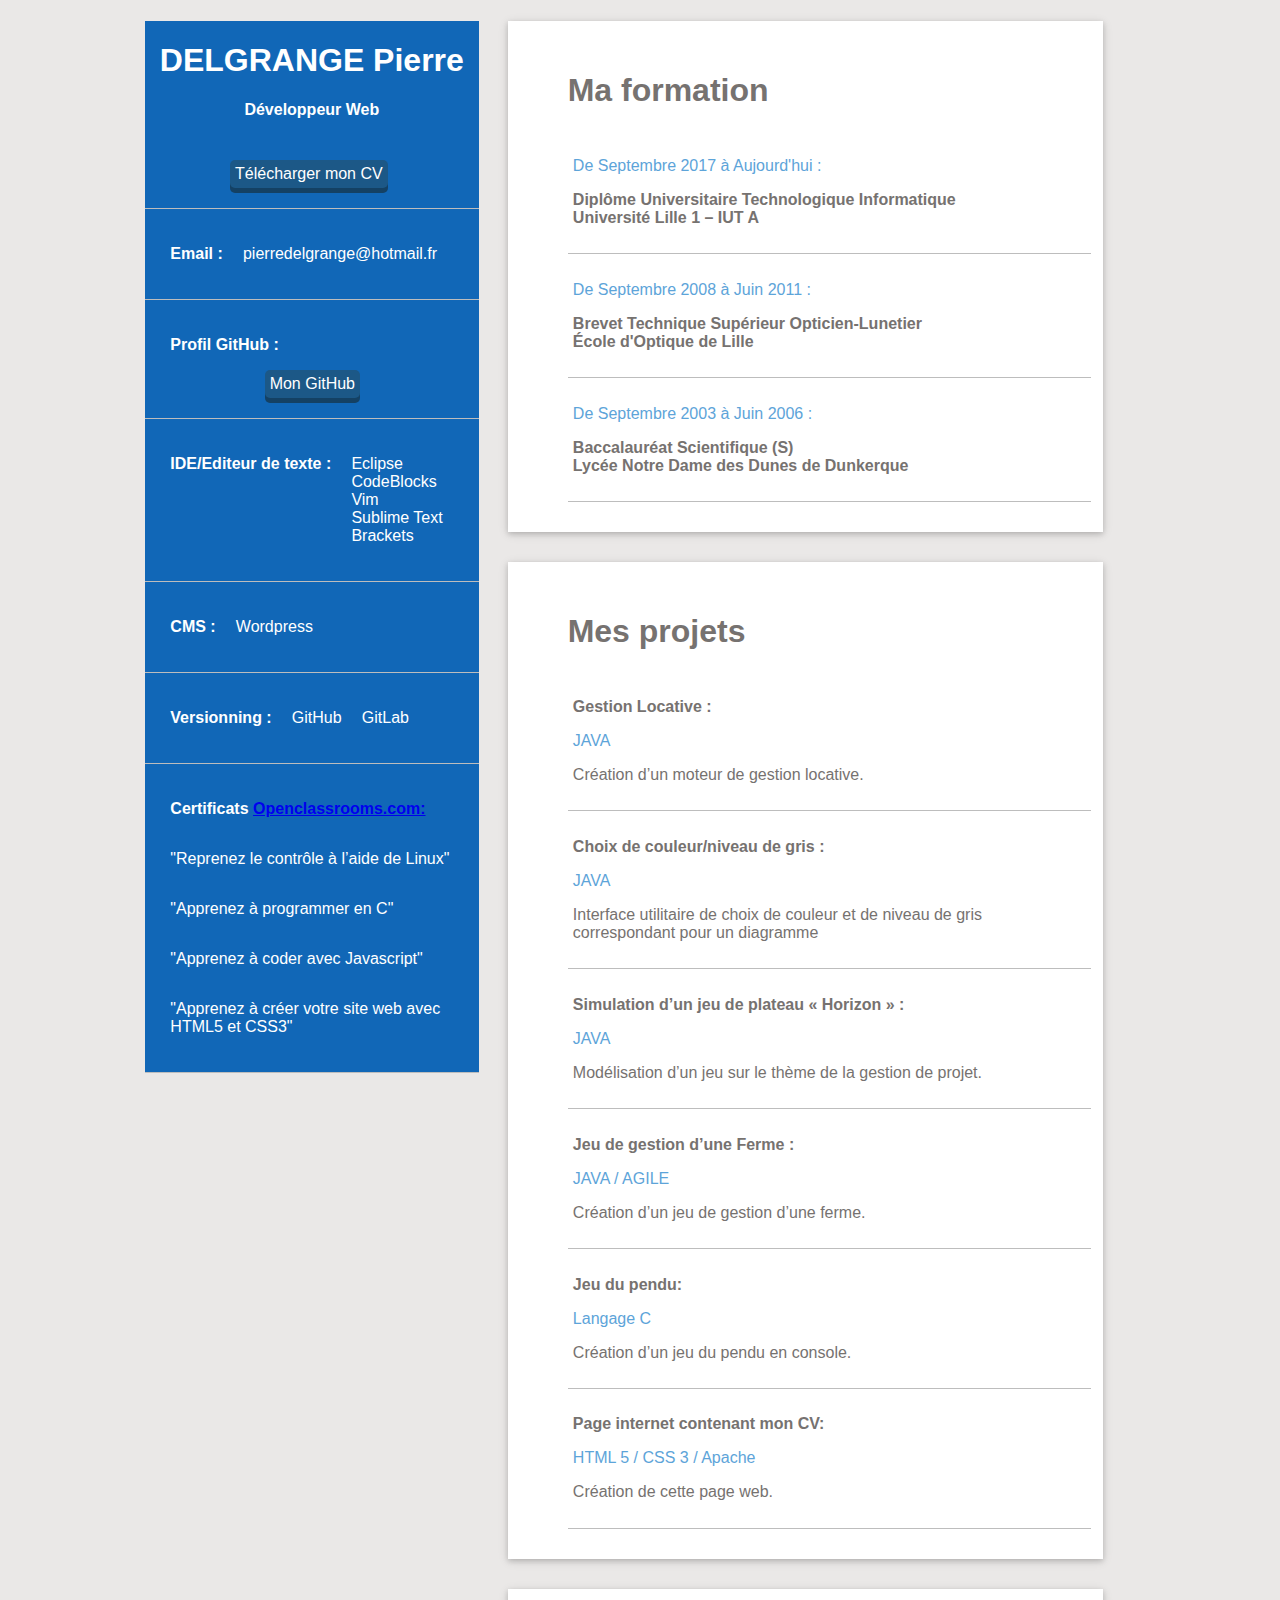
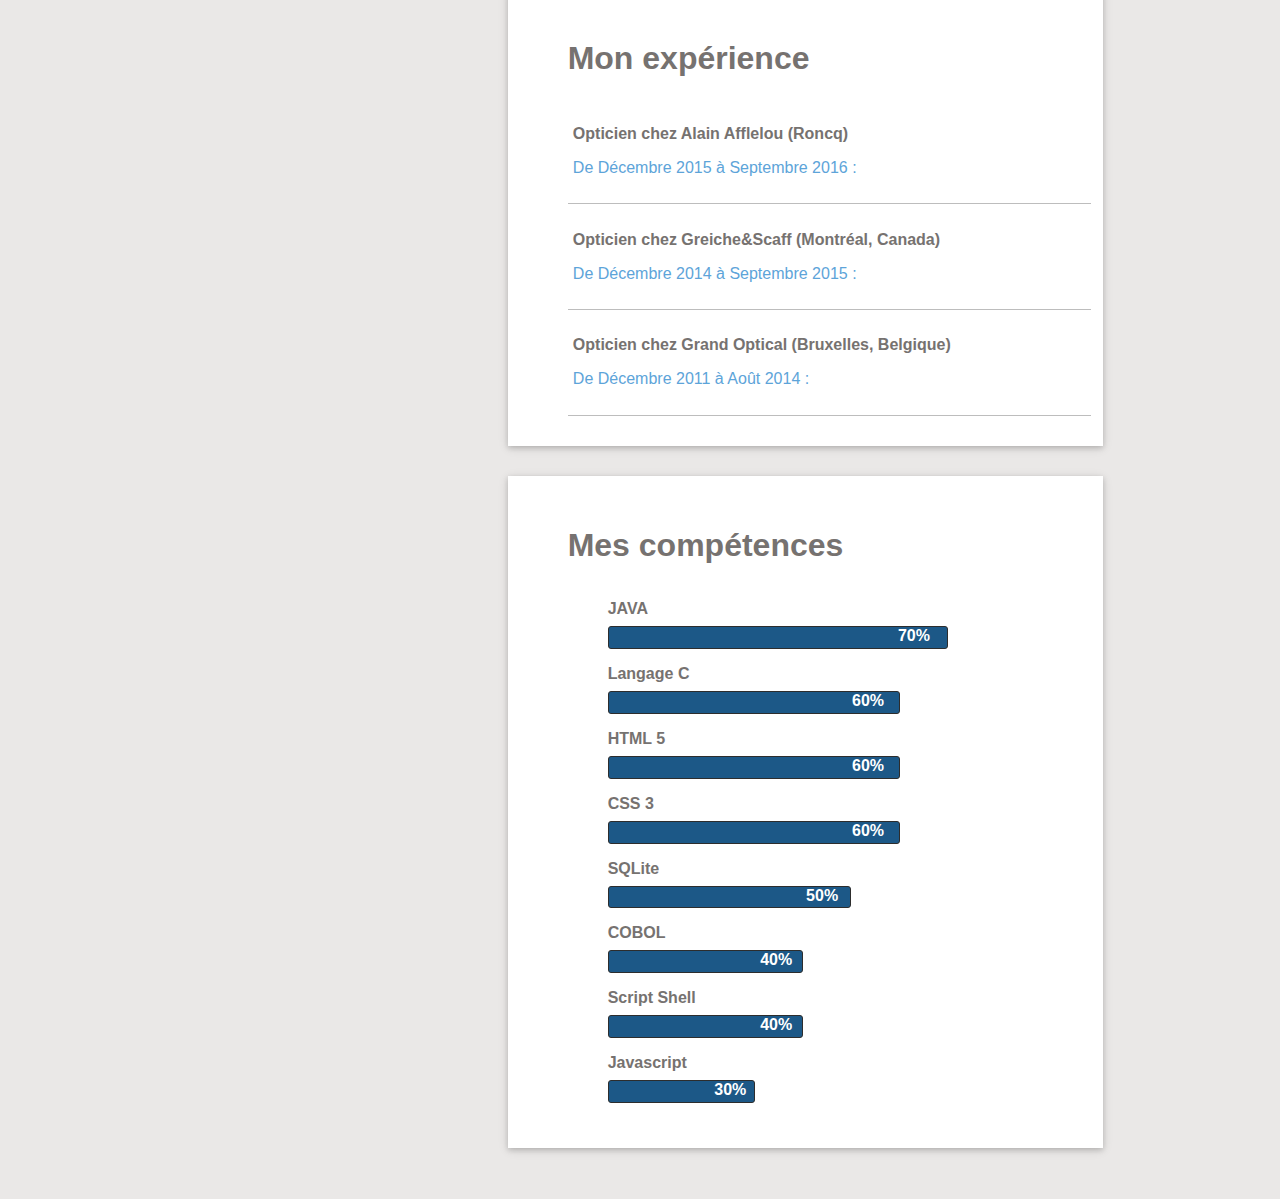
<file: index.html>
<!DOCTYPE html>
<html lang="fr">

<head>
	<meta charset="utf-8" />
	<link rel="stylesheet" href="style/style.css"/>
	<title>CV Delgrange Pierre</title>

</head>
<body>
<!--

	<nav id="menu">
		<ul>
			<li>                                   
				<a href="#menu"><span class="nav-text">Accueil</span></a>
			</li>   
			<li>                                 
				<a href="#education"><span class="nav-text">Ma Formation</span></a>
			</li>
			<li>                                 
				<a href="#project"><span class="nav-text">Mes Projets</span></a>
			</li>   
			<li>
				<a href="#work-experience"><span class="nav-text">Mon Expérience</span></a>
			</li>
			<li>
				<a href="#skills"><span class="nav-text">Mes Compétences</span></a>
			</li>
		</ul>
	</nav>
-->
	<div class="conteneur">
		<aside class="sidebar">
			<!--
			<div class="sidebar-top">
				<img class="profile-image" src="img/mini-photo2.jpg" />
			</div>
		-->
		<div class="profile-name">
			<h1 class="name">DELGRANGE Pierre</h1>
			<h4 class="designation"> Développeur Web </h4>
		</div>
		<div class="profile-info">
			<a id="button1" class="button" href="file/CV.pdf">Télécharger mon CV</a>
		</div>
		<div class="profile-info">
			<p class="key" >Email : </p>
			<p class="value" >pierredelgrange@hotmail.fr</p>
		</div>

		<div class="profile-info">
			<p class="key" >Profil GitHub : </p>

			<a id="button2" class="button" href="https://github.com/pierredelg">Mon GitHub</a>	

		</div>

		<div class="profile-info">
			<p class="key" >IDE/Editeur de texte :</p>
			<p class="value" >
				Eclipse<br>
				CodeBlocks<br>
				Vim<br>
				Sublime Text<br>Brackets<br></p>
			</div>
			<div class="profile-info">
				<p class="key" >CMS :</p>
				<p class="value" >Wordpress</p>
			</div>
			<div class="profile-info">
				<p class="key" >Versionning :</p>
				<p class="value" >GitHub</p>
				<p class="value" >GitLab</p>
			</div>
			<div class="profile-info">
				<p class="key" >Certificats <a href="https://openclassrooms.com">Openclassrooms.com:</a></p>
				<p class="value" >"Reprenez le contrôle à l’aide de Linux"</p>
				<p class="value" >"Apprenez à programmer en C"</p>
				<p class="value">"Apprenez à coder avec Javascript"</p>
				<p class="value">"Apprenez à créer votre site web avec HTML5 et CSS3"</p>
			</div>
		</aside>
		<div class="content">
			<section id="education">
				<h1 class="heading">Ma formation</h1>
				<div class="info">
					<p class="duration">De Septembre 2017 à Aujourd'hui :</p>
					<p class="sub-heading">Diplôme Universitaire Technologique Informatique<br>Université Lille 1 – IUT A</p>
				</div>
				<div class="info">
					<p class="duration">De Septembre 2008 à Juin 2011 :</p>
					<p class="sub-heading">Brevet Technique Supérieur Opticien-Lunetier<br>École d'Optique de Lille</p>
				</div>
				<div class="info">
					<p class="duration">De Septembre 2003 à Juin 2006 :</p>
					<p class="sub-heading">Baccalauréat Scientifique (S)<br>Lycée Notre Dame des Dunes de Dunkerque</p>
				</div>
			</section>
			<section id="project">
				<h1 class="heading">Mes projets</h1>
				<div class="info">
					<p class="sub-heading">Gestion Locative :</p>
					<p class="language">JAVA</p>
					<p>Création d’un moteur de gestion locative.</p>
				</div>
				<div class="info">
					<p class="sub-heading">Choix de couleur/niveau de gris :</p>
					<p class="language">JAVA</p>
					<p>Interface utilitaire de choix de couleur et de niveau de gris correspondant pour un diagramme</p>
				</div>
				<div class="info">
					<p class="sub-heading">Simulation d’un jeu de plateau « Horizon » :</p>
					<p class="language">JAVA</p>
					<p>Modélisation d’un jeu sur le thème de la gestion de projet.</p>
				</div>
				<div class="info">
					<p class="sub-heading">Jeu de gestion d’une Ferme :</p>
					<p class="language">JAVA / AGILE</p>
					<p>Création d’un jeu de gestion d’une ferme.</p>
				</div>
				<div class="info">
					<p class="sub-heading">Jeu du pendu:</p>
					<p class="language">Langage C</p>
					<p>Création d’un jeu du pendu en console.</p>
				</div>
				<div class="info">
					<p class="sub-heading">Page internet contenant mon CV:</p>
					<p class="language">HTML 5 / CSS 3 / Apache</p>
					<p>Création de cette page web.</p>
				</div>
			</section>
			<section id="work-experience">
				<h1 class="heading">Mon expérience</h1>
				<div class="info">
					<p class="sub-heading">Opticien chez Alain Afflelou (Roncq)</p>
					<p class="duration">De Décembre 2015 à  Septembre 2016 : </p>
				</div>
				<div class="info">
					<p class="sub-heading">Opticien chez Greiche&amp;Scaff (Montréal, Canada)</p>
					<p class="duration">De Décembre 2014 à  Septembre 2015 : </p>
				</div>
				<div class="info">
					<p class="sub-heading">Opticien chez Grand Optical (Bruxelles, Belgique)</p>
					<p class="duration">De Décembre 2011 à Août 2014 : </p>
				</div>
			</section>
			<section id="skills">
				<h1>Mes compétences</h1>
				<ul>
					<li>JAVA</li>
					<li id="java" class="slide">
						<span class="PercentText ">70%</span>
					</li>
					<li>Langage C</li>
					<li id="c" class="slide">
						<span class="PercentText ">60%</span>
					</li>
					<li>HTML 5</li>
					<li id="html" class="slide">
						<span class="PercentText ">60%</span>	
					</li>
					<li>CSS 3</li>
					<li id="css" class="slide">
						<span class="PercentText ">60%</span>
					</li>
					<li>SQLite</li>
					<li id="sqlite" class="slide">
						<span class="PercentText ">50%</span>
					</li>
					<li>COBOL</li>
					<li id="cobol" class="slide">
						<span class="PercentText ">40%</span>		
					</li>
					<li>Script Shell</li>	
					<li id="shell" class="slide">
						<span class="PercentText ">40%</span>		
					</li>
					<li>Javascript</li>
					<li id="javascript" class="slide">
						<span class="PercentText">30%</span>
					</li>
				</ul>
			</section>
		</div>
	</div>
</body>
</html>
</file>
<file: style/style.css>
body {
	background: #eae8e7;
	color: #767270;
	padding: 1%;
	font-size: 1.0em;
	font-family: verdana, sans-serif;
}

.sidebar {
	width:27%;
	display: inline-block;
	margin-left: 10%;
	background: #1167b7;
	color: white;
}
.profile-image {

	width: 100%;
	/*test image ronde
	position: center;
	border-radius: 50%;
  	margin-left: 50px;
  	margin-top: 50px;
  	*/
  }

  .sidebar-top { 
  	position: relative; 
  }

  .profile-name {
  	position: relative;
  	text-align: center;
  }

  .button{
  	border-radius: 5px;
  	padding: 5px 5px;
  	text-decoration: none;
  	text-align: center;
  	color: #fff;
  	display: inline-block;
  	background-color: #1c5887;
  	box-shadow: 0px 5px 0px 0px #144164;
  }

  #button1{

  	margin-left: 24%;
  }

  .button:hover{
  	background-color: #206499;
  	box-shadow: 0px 5px 0px 0px #1b4d73;
  }

  .profile-info {
  	padding: 20px 10px;
  	border-bottom: 1px solid #bdbdbd;
  }

  .profile-info .key{
  	font-weight: bold;	
  }

  .profile-info p{
  	margin-left: 5%;
  	display: inline-block;
  	vertical-align: top;
  }

  #button2{
  	margin-left: 35%;
  }

  .content {
  	width: 48%;
  	margin-left: 2%;
  	display: inline-block;
  	vertical-align: top;
  }

  #work-experience, #education, #project, #skills{
  	margin-bottom: 30px;
  	padding: 5% 2% 5% 10%;
  	background: white;
  	box-shadow: 0 2px 5px 0 rgba(0,0,0,0.16), 0 2px 10px 0 rgba(0,0,0,0.12);
  }

  .info {
  	padding: 2% 1%;
  	border-bottom: 1px solid #bdbdbd;
  }


  .sub-heading { 
  	font-weight: bold;       
  }

  .duration, .language{
  	color: #5da4d9;
  	font-size: 1.0em;
  }

#skills ul {
	margin-top: 7%;
  list-style-type: none;
  font-weight: bold;  
}

.slide {
  height: 1.3em;
  width: 93%;
  border: .1em solid #2D2D2D;
  border-radius: 3px;
  display: inline-block;
  margin: .5em 0 1em;
  text-align: center;
}

#java {
	height: 1.3em;
  width: 70%;
  background: #1c5887;
  display: block;
}

#c {
 height: 1.3em;
  width: 60%;
  background: #1c5887;
  display: block;
}

#html {
 height: 1.3em;
  width: 60%;
  background: #1c5887;
  display: block;
}

#css {
  height: 1.3em;
  width: 60%;
  background: #1c5887;
  display: block;
}

#sqlite {
 height: 1.3em;
  width: 50%;
  background: #1c5887;
  display: block;
}

#cobol {
 height: 1.3em;
  width: 40%;
  background: #1c5887;
  display: block;
}

#shell {
  height: 1.3em;
  width: 40%;
  background: #1c5887;
  display: block;
}

#javascript {
  height: 1.3em;
  width: 30%;
  background: #1c5887;
  display: block;
}

#skills:hover #java,
#skills:hover #c,
#skills:hover #html,
#skills:hover #css,
#skills:hover #sqlite,
#skills:hover #cobol,
#skills:hover #shell,
#skills:hover #javascript {
  	
  	animation: grow 1.4s .3s cubic-bezier(0.39, 0.07, 0.16, 0.97);
}

@keyframes grow {
  0% {
    width: 0;
  }
}
.PercentText{
	padding-right: 5%;
    float: right;
    color: #FFF;
  }
</file>
